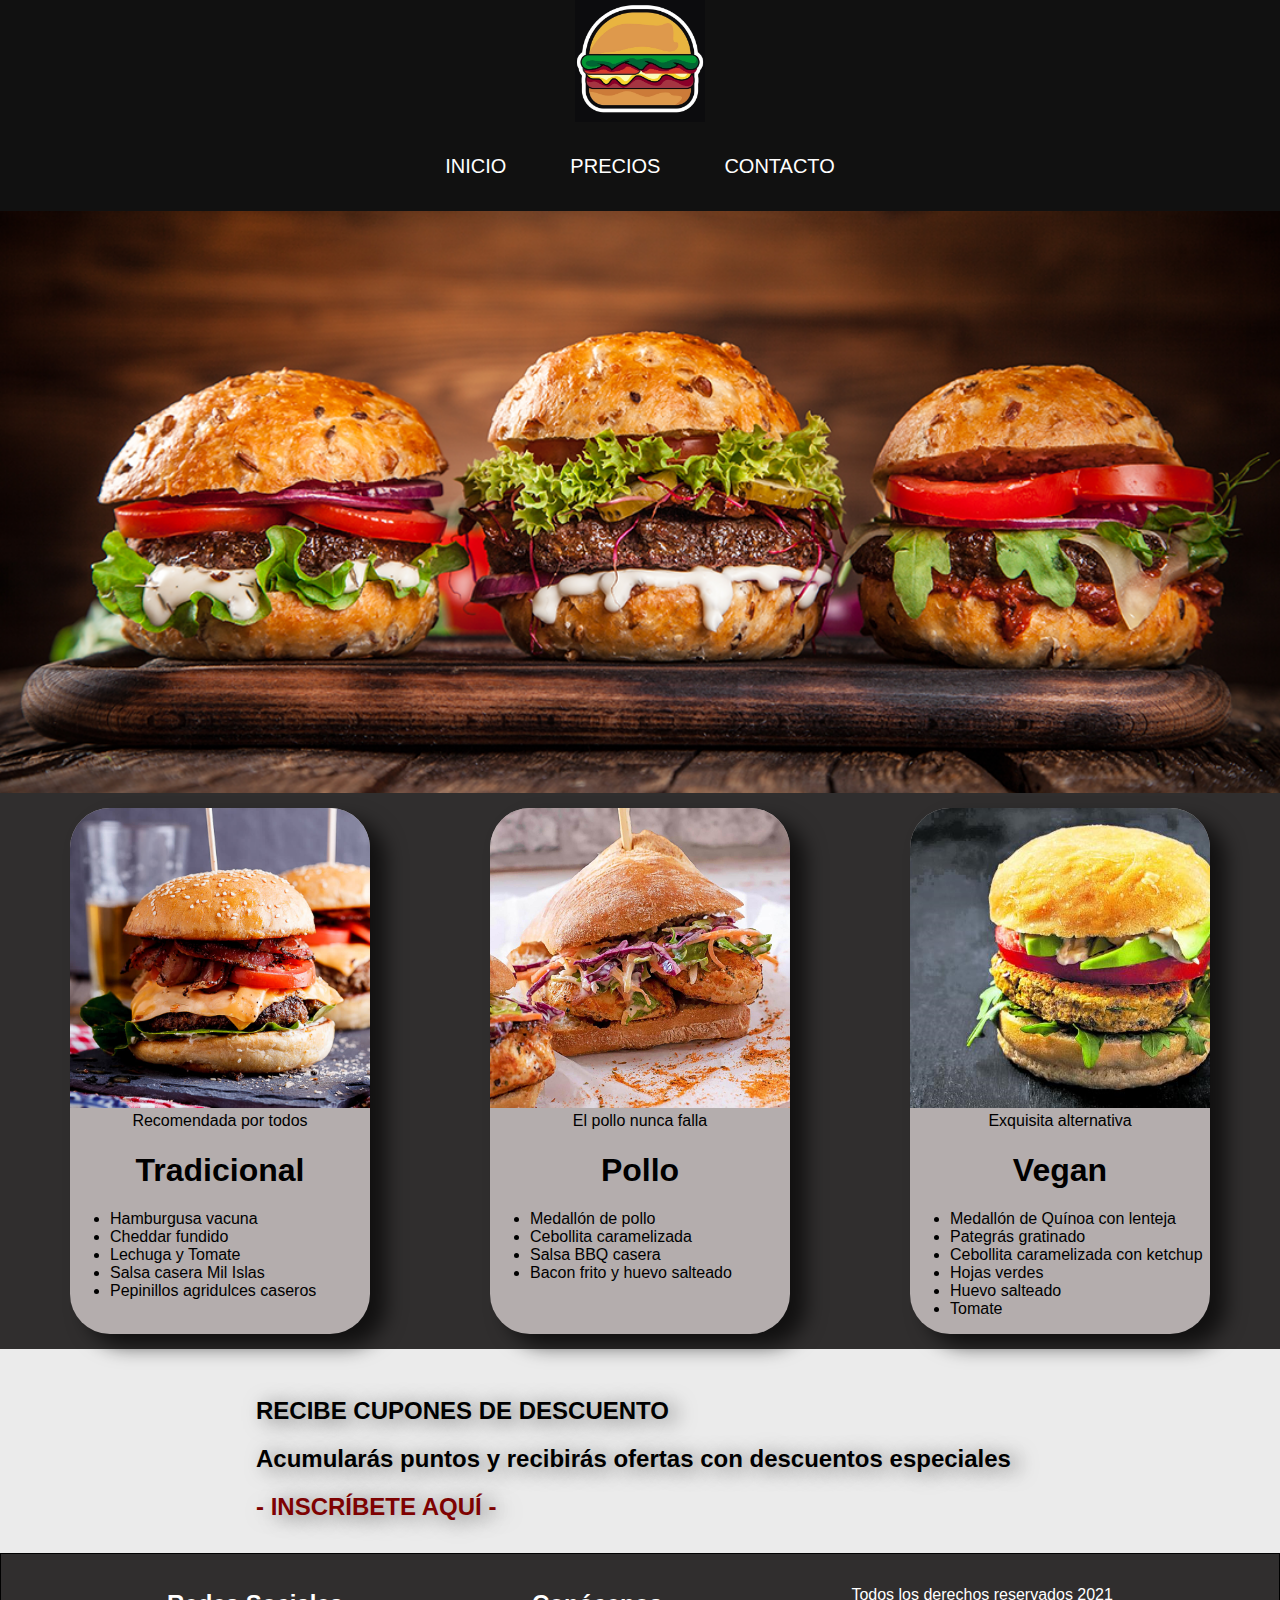
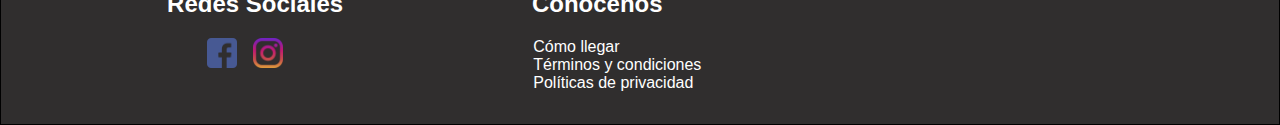
<file: index.html>
<!DOCTYPE html>
<html lang="en">

<head>
    <meta charset="UTF-8">
    <meta http-equiv="X-UA-Compatible" content="IE=edge">
    <meta name="viewport" content="width=device-width, initial-scale=1.0">
    <link rel="stylesheet" type="text/css" href="css/style.css">
    <title>Burger</title>
</head>

<body>
    <header>
        <div class="primero">
            <a href="index.html"><img class="iconoLogo" src="images/iconologo.jpg" alt="icono"></a>
        </div>

        <div class="menu_bar">
            <a id="btn-menu" class="class-btn-menu"><img src="images/menu-display.png" alt=""></a>
            <nav class="barra">
                <ul>
                    <li><a href="index.html">Inicio</a></li>
                    <li><a href="precios.html">Precios</a></li>
                    <li><a href="contacto.html">Contacto</a></li>
                </ul>
            </nav>
        </div>

        <div>
            <a href="index.html"><img class="imagenLogo" src="images/hamburger.png" alt="burger" /></a>
        </div>
    </header>

    <section class="principal">
        <article class="pedidos">
            <figure>
                <img class="imagenPedidos" src="images/traditionalburger.jpg" alt="traditional" />
                <figcaption>Recomendada por todos</figcaption>
            </figure>
            <h1>Tradicional</h1>
            <ul>
                <li>Hamburgusa vacuna</li>
                <li>Cheddar fundido</li>
                <li>Lechuga y Tomate</li>
                <li>Salsa casera Mil Islas</li>
                <li>Pepinillos agridulces caseros</li>
            </ul>
        </article>
        <article class="pedidos">
            <figure>
                <img class="imagenPedidos" src="images/chikk.jpg" alt="pollo" />
                <figcaption>El pollo nunca falla</figcaption>
            </figure>
            <h1>Pollo</h1>
            <ul>
                <li>Medallón de pollo</li>
                <li>Cebollita caramelizada</li>
                <li>Salsa BBQ casera</li>
                <li>Bacon frito y huevo salteado</li>
            </ul>
        </article>
        <article class="pedidos">
            <figure>
                <img class="imagenPedidos" src="images/vegg.jpeg" alt="vegan" />
                <figcaption>Exquisita alternativa</figcaption>
            </figure>
            <h1>Vegan</h1>
            <ul>
                <li>Medallón de Quínoa con lenteja</li>
                <li>Pategrás gratinado </li>
                <li>Cebollita caramelizada con ketchup</li>
                <li>Hojas verdes</li>
                <li>Huevo salteado </li>
                <li>Tomate</li>
            </ul>
        </article>
    </section>

    <section class="cupones">
        <h2>RECIBE CUPONES DE DESCUENTO</h2>
        <h2>Acumularás puntos y recibirás ofertas con descuentos especiales</h2>
        <a href="contacto.html">
            <h2> - INSCRÍBETE AQUÍ - </h2>
        </a>
    </section>

    <footer>
        <div>
            <h2>Redes Sociales</h2>
            <ul class="redes">
                <li class="red"><a href="https://www.facebook.com" target="_blank"><img src="images/redes/facebook.png"
                            alt="Facebook"></a> </li>
                <li class="red"><a href="https://www.Instagram.com" target="_blank"><img
                            src="images/redes/instagram.png" alt="Instagram"></a></li>
            </ul>
        </div>
        <div>
            <h2>Conócenos</h2>
            <ul>
                <li>Cómo llegar</li>
                <li>Términos y condiciones</li>
                <li>Políticas de privacidad</li>
            </ul>
        </div>
        <p>Todos los derechos reservados 2021</p>
    </footer>

    <script text="text/javascript" src="js/main.js"></script>

</body>

</html>
</file>
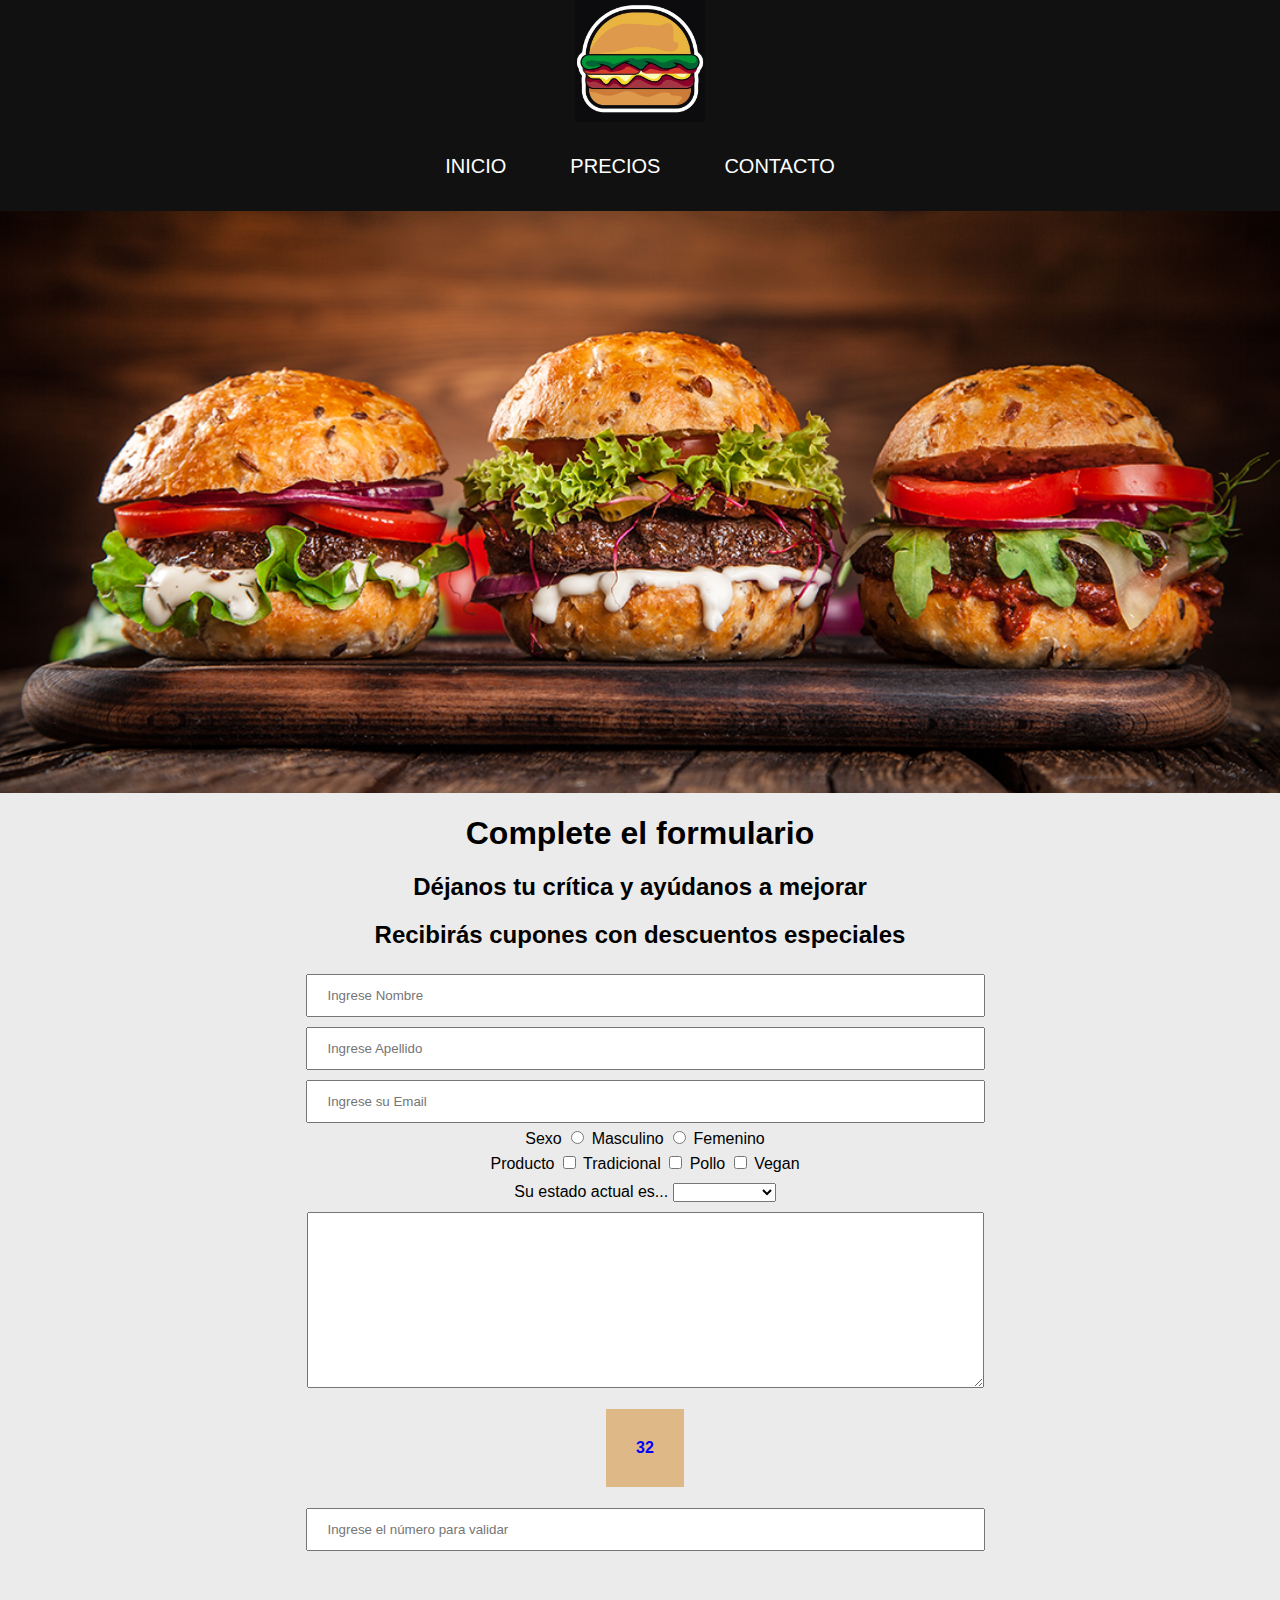
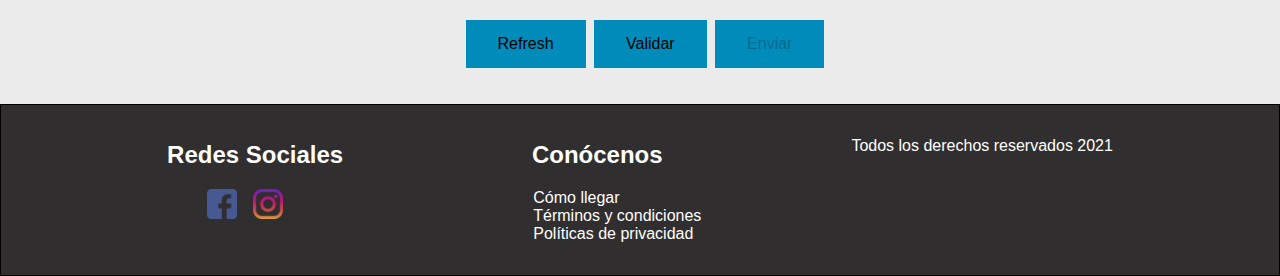
<file: contacto.html>
<!DOCTYPE html>
<html lang="en">

<head>
    <meta charset="UTF-8">
    <meta http-equiv="X-UA-Compatible" content="IE=edge">
    <meta name="viewport" content="width=device-width, initial-scale=1.0">
    <link rel="stylesheet" type="text/css" href="css/style.css">
    <title>Burger - Contacto</title>
</head>

<body>
    <header>
        <div class="primero">
            <a href="index.html"><img class="iconoLogo" src="images/iconologo.jpg" alt="icono"></a>
        </div>

        <div class="menu_bar">
            <a id="btn-menu" class="class-btn-menu"><img src="images/menu-display.png" alt=""></a>
            <nav class="barra">
                <ul>
                    <li><a href="index.html">Inicio</a></li>
                    <li><a href="precios.html">Precios</a></li>
                    <li><a href="contacto.html">Contacto</a></li>
                </ul>
            </nav>
        </div>

        <div>
            <a href="index.html"><img class="imagenLogo" src="images/hamburger.png" alt="burger" /></a>
        </div>

    </header>

    <section>
        <h1>Complete el formulario</h1>
        <h2>Déjanos tu crítica y ayúdanos a mejorar</h2>
        <h2>Recibirás cupones con descuentos especiales</h2>

        <form class="datosContactos" id="form-contacto">

            <input type="text" class="text-contancto" name="nombre" value="" placeholder="Ingrese Nombre" required/>
            <input type="text" class="text-contancto" name="apellido" value="" placeholder="Ingrese Apellido" required/>
            <input type="email" class="text-contancto" name="email" value="" placeholder="Ingrese su Email" />

            <div class="radio-contacto">
                <span>Sexo </span>
                <input type="radio" name="sexo" value="M" id="radio-masculino" />
                <label for="radio-masculino">Masculino</label>
                <input type="radio" name="sexo" value="F" id="radio-femenino" />
                <label for="radio-femenino">Femenino</label>
            </div>

            <div class="checkbox-contacto">
                <span>Producto </span>
                <input type="checkbox" name="tipoHamburguesaT" value="T" />
                <label for="checkbox-tradicional">Tradicional</label>
                <input type="checkbox" name="tipoHamburguesaP" value="P"/>
                <label for="checkbox-pollo">Pollo</label>
                <input type="checkbox" name="tipoHamburguesaV" value="V"/>
                <label for="checkbox-vegan">Vegan</label>
            </div>

            <div class="select-contacto">
                <span>Su estado actual es...</span>
                <select name="estadoCliente">
                    <option value="blanco"></option>
                    <option value="muyenojado">Muy enojado</option>
                    <option value="enojado">Enojado</option>
                    <option value="contento">Contento</option>
                    <option value="muycontento">Muy contento</option>
                </select>
            </div>

            <textarea class="textArea-contacto" name="comentario" cols="50" rows="10" minlength="20" maxlength="500"></textarea>

            <div class="boxRandomNumber">
                <p id=p-randomNumber></p>
            </div>
            <input class="text-contancto" type="text" id="textCaptcha" name="textcaptcha" value=""
                placeholder="Ingrese el número para validar">

            <p id="p-captcha"></p>

            <div>
                <button class="btnContacto" id="btn-refresh"> Refresh</button>
                <button class="btnContacto" id="btn-validarCaptcha"> Validar</button>
                <button class="btnContacto" id="btn-enviar">Enviar</button>
            </div>

        </form>

    </section>

    <footer>
        <div>
            <h2>Redes Sociales</h2>
            <ul class="redes">
                <li class="red"><a href="https://www.facebook.com" target="_blank"><img src="images/redes/facebook.png"
                            alt="Facebook"></a> </li>
                <li class="red"><a href="https://www.Instagram.com" target="_blank"><img
                            src="images/redes/instagram.png" alt="Instagram"></a></li>
            </ul>
        </div>
        <div>
            <h2>Conócenos</h2>
            <ul>
                <li>Cómo llegar</li>
                <li>Términos y condiciones</li>
                <li>Políticas de privacidad</li>
            </ul>
        </div>
        <p>Todos los derechos reservados 2021</p>
    </footer>

    <script text="text/javascript" src="js/main.js"></script>
    <script text="text/javascript" src="js/contacto.js"></script>

</body>

</html>
</file>
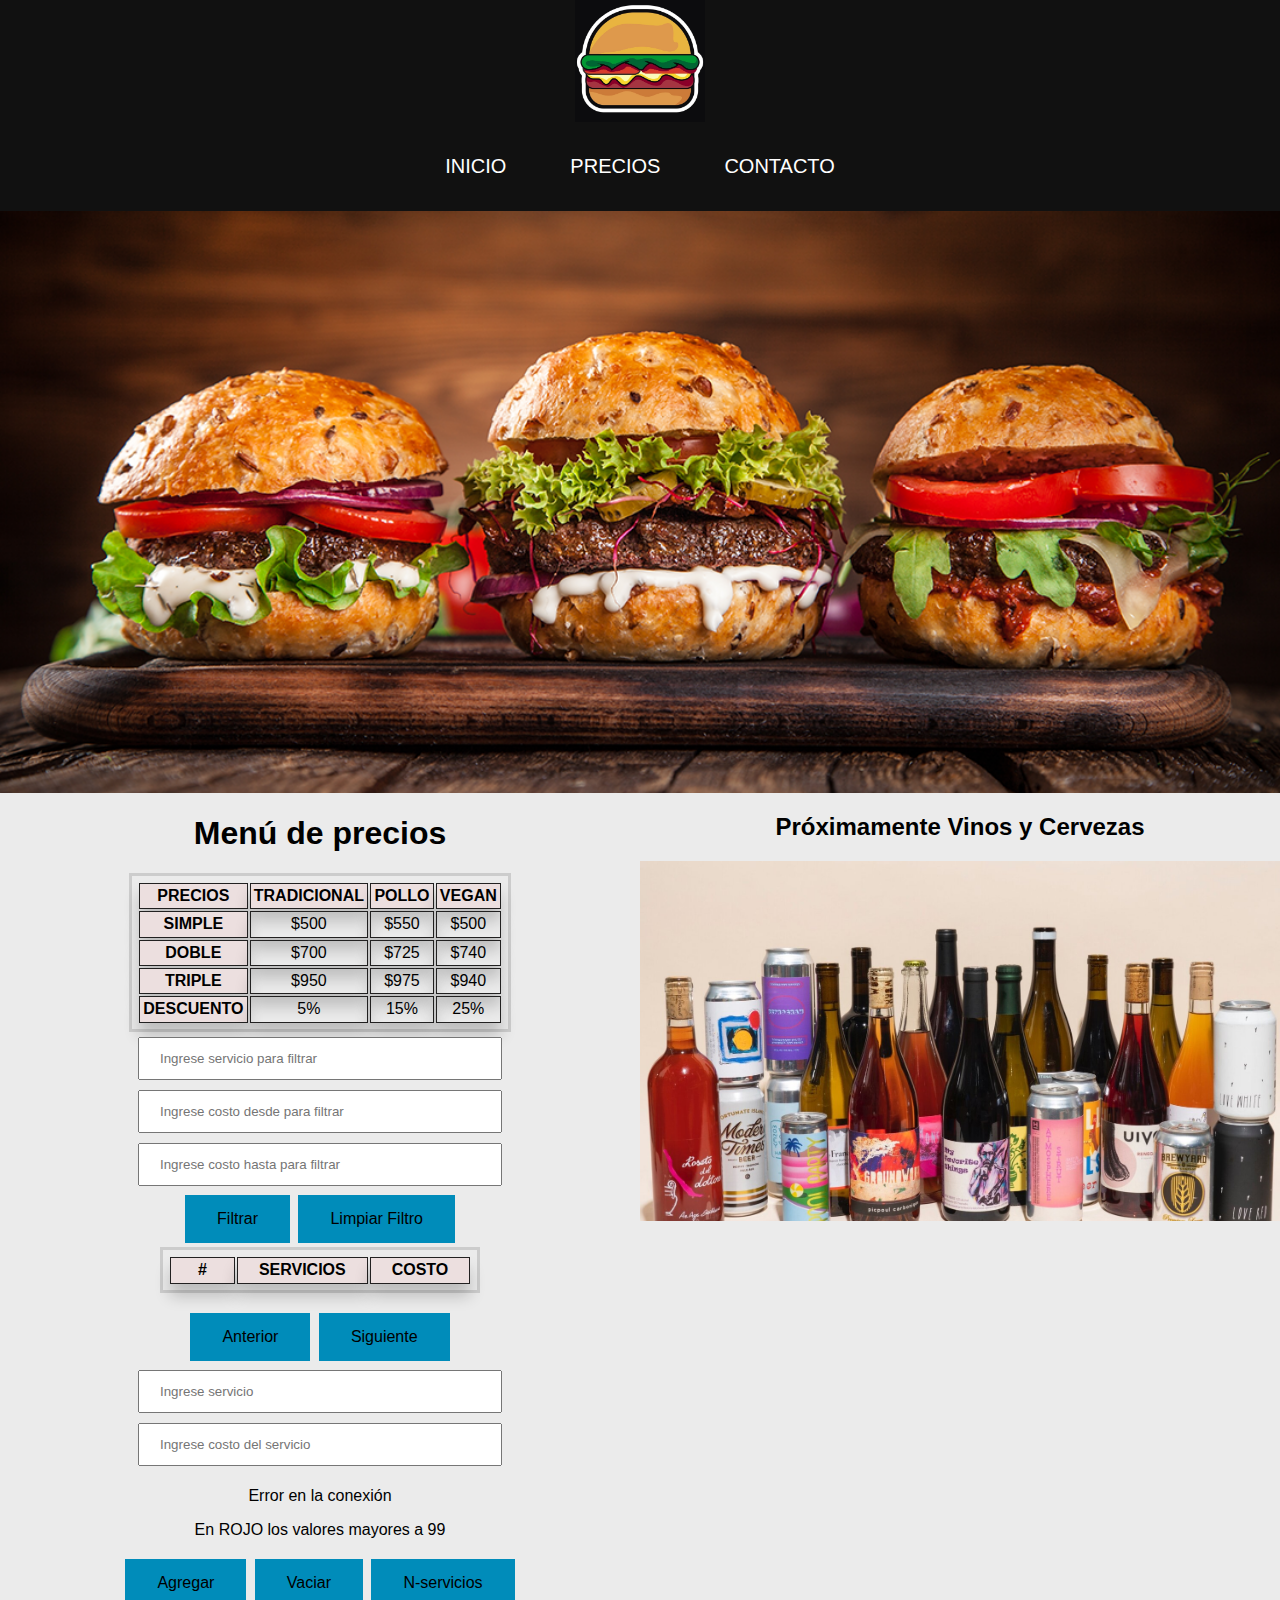
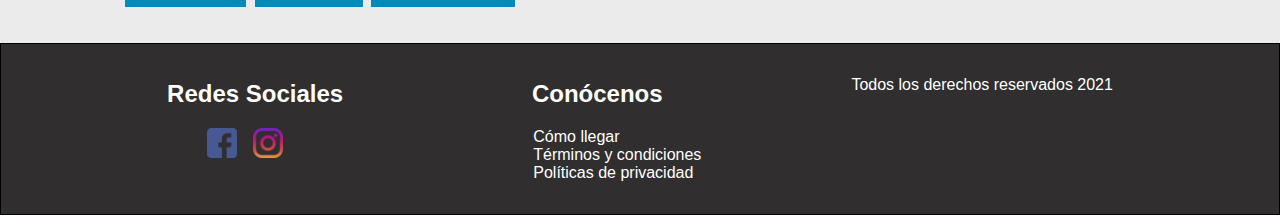
<file: precios.html>
<!DOCTYPE html>
<html lang="en">

<head>
    <meta charset="UTF-8">
    <meta http-equiv="X-UA-Compatible" content="IE=edge">
    <meta name="viewport" content="width=device-width, initial-scale=1.0">
    <link rel="stylesheet" type="text/css" href="css/style.css">
    <title>Burger - Precios</title>
</head>

<body id="body-precios">
    <header id="header-precios">
        <div class="primero">
            <a href="index.html"><img class="iconoLogo" src="images/iconologo.jpg" alt="icono"></a>
        </div>

        <div class="menu_bar">
            <a id="btn-menu" class="class-btn-menu"><img src="images/menu-display.png" alt=""></a>
            <nav class="barra">
                <ul>
                    <li><a href="index.html">Inicio</a></li>
                    <li><a href="precios.html">Precios</a></li>
                    <li><a href="contacto.html">Contacto</a></li>
                </ul>
            </nav>
        </div>

        <div>
            <a href="index.html"><img class="imagenLogo" src="images/hamburger.png" alt="burger" /></a>
        </div>

    </header>

    <section id="section-precios">
        <div id="div-precios-completo" class="div-tabla">
            <table>
                <h1>Menú de precios</h1>
                <thead>
                    <th>Precios</th>
                    <th>Tradicional</th>
                    <th>Pollo</th>
                    <th>Vegan</th>
                </thead>
                <tbody>
                    <tr>
                        <th>Simple</th>
                        <td>$500</td>
                        <td>$550</td>
                        <td>$500</td>
                    </tr>
                    <tr>
                        <th>Doble</th>
                        <td>$700</td>
                        <td>$725</td>
                        <td>$740</td>
                    </tr>
                    <tr>
                        <th>Triple</th>
                        <td>$950</td>
                        <td>$975</td>
                        <td>$940</td>
                    </tr>
                <tfoot>
                    <th>Descuento</th>
                    <td>5%</td>
                    <td>15%</td>
                    <td>25%</td>
                </tfoot>
                </tbody>
            </table>
        </div>

        <div id="div-precios-reducido" class="div-tabla">
            <table>
                <h1>Menú de precios</h1>
                <thead>
                    <th>$</th>
                    <th>Trad.</th>
                    <th>Pollo</th>
                    <th>Vegan</th>
                </thead>
                <tbody>
                    <tr>
                        <th>Simple</th>
                        <td>$500</td>
                        <td>$550</td>
                        <td>$500</td>
                    </tr>
                    <tr>
                        <th>Doble</th>
                        <td>$700</td>
                        <td>$725</td>
                        <td>$740</td>
                    </tr>
                    <tr>
                        <th>Triple</th>
                        <td>$950</td>
                        <td>$975</td>
                        <td>$940</td>
                    </tr>
                <tfoot>
                    <th>Desc. %</th>
                    <td>5%</td>
                    <td>15%</td>
                    <td>25%</td>
                </tfoot>
                </tbody>
            </table>
        </div>
        
        <input id="input-filtro-servicio" type="text" class="text-contancto" value="" placeholder="Ingrese servicio para filtrar" />
        <input id="input-filtro-costo-desde" type="number" class="text-contancto" value="" placeholder="Ingrese costo desde para filtrar" />
        <input id="input-filtro-costo-hasta" type="number" class="text-contancto" value="" placeholder="Ingrese costo hasta para filtrar" />
        <div>
            <button id="btn-filtrar" class="btnContacto">Filtrar</button>
            <button id="btn-limpiar-filtro" class="btnContacto">Limpiar Filtro</button>
        </div>
        
        <div class="div-tabla">
            <table>
                <thead>
                    <th>#</th>
                    <th>Servicios</th>
                    <th>Costo</th>
                </thead>
                <tbody id="id-boby-servicios">
                </tbody>
            </table>
        </div>

        <div>
            <p id="id-paginado"></p>
            <button id="btn-anterior" class="btnContacto">Anterior</button>
            <button id="btn-siguiente" class="btnContacto">Siguiente</button>
        </div>

        <form>
            <input id="input-tabla-servicio" type="text" class="text-contancto" name="tabla-servicio" value=""
                placeholder="Ingrese servicio" />
            <input id="input-tabla-costo" type="number" class="text-contancto" name="tabla-costo" value=""
                placeholder="Ingrese costo del servicio" />
            <p id="p-valor-tabla-requerido"></p>
            <p id="p-tabla-nota-aviso"></p>
            <div>
                <button class="btnContacto" id="btn-agregar-servicio">Agregar</button>
                <button class="btnContacto" id="btn-vaciar-tabla">Vaciar</button>
                <button class="btnContacto" id="btn-cant-ingresos">N-servicios</button>
            </div>
        </form>
    </section>

    <aside id="aside-precios">
        <h2>Próximamente Vinos y Cervezas</h2>
        <a href=""><img class="imagenLogo" src="images/bebidas.jpg" alt="bebidas" /></a>
    </aside>

    <footer id="footer-precios">
        <div>
            <h2>Redes Sociales</h2>
            <ul class="redes">
                <li class="red"><a href="https://www.facebook.com" target="_blank"><img src="images/redes/facebook.png"
                            alt="Facebook"></a> </li>
                <li class="red"><a href="https://www.Instagram.com" target="_blank"><img
                            src="images/redes/instagram.png" alt="Instagram"></a></li>
            </ul>
        </div>
        <div>
            <h2>Conócenos</h2>
            <ul>
                <li>Cómo llegar</li>
                <li>Términos y condiciones</li>
                <li>Políticas de privacidad</li>
            </ul>
        </div>
        <p>Todos los derechos reservados 2021</p>
    </footer>

    <script text="text/javascript" src="js/main.js"></script>
    <script text="text/javascript" src="js/precios.js"></script>

</body>

</html>
</file>
<file: css/style.css>
html{
       font-family:sans-serif, 'Gill Sans', 'Gill Sans MT', 'Trebuchet MS', sans-serif;
}

body{
    background: rgb(235, 235, 235);
    margin: 0px;
    text-align: center;
}

.primero, .menu_bar{
    background-color: rgb(17, 17, 17);
}

.menu_bar{
    text-align: left;
}

.iconoLogo{
    display: block;
    margin: auto;
    max-width: 130px;
    height: auto;
}

.class-btn-menu{
    margin: 0;
    margin-left: 10px;    
}

.barra{
    padding-top: 1px;
    padding-bottom: 1px;
    display: none;
}

.barra ul{
    display: flex;
    flex-direction: column;
    align-items: flex-start;    
}

.barra.barraVisible{
    display: block;
}

.barra li{
    list-style: none;
    text-transform: uppercase;
    margin: 1em;
    color:white;
    padding: 1em;
}

.barra a{
    font-size: 0.8em;
    text-decoration: none;
    color: white;
}

.barra li:hover {
    background: rgb(102, 101, 101);
}

.imagenLogo{
    display:block;
    width: 100%;
    margin:auto;
}

.principal{
    background-color: rgb(48, 46, 46);
    display: flex;
    flex-wrap: wrap;
    justify-content: space-around;
    padding: 10px;
}

.pedidos{
    background-color:  rgb(180, 173, 173);
    margin: 5px;
    border: 2px transparent;
    border-radius: 40px;
    box-shadow: 16px 12px 20px 0px rgb(0 0 0 / 65%);
    overflow: hidden;
}

.pedidos li{    
    text-align: left;
}

.pedidos figure{
    margin: auto;
}

.imagenPedidos{
    height: 300px;
    width: 300px;
}

.cupones{
    height: auto;
    text-align: left;
    padding-left: 20%;
    margin-top: 3em;
    text-decoration: none;
    text-shadow: 8px 3px 20px rgb(0 0 0 / 60%);
}

.cupones a{
    text-decoration: none;
    color: rgb(126, 2, 2);
}

#div-precios-completo {
    display: none;
}

#div-precios-reducido{
    display: block;
}

.div-tabla table{
    max-width: 50%;
    border: .2em solid #ccc;
    padding: .3em;
    margin: auto;
}

.div-tabla th, .div-tabla td{
    padding: .2em;
    border: .1em solid rgb(34, 33, 33);    
    box-shadow: 0 12px 16px rgb(0 0 0 / 20%);
}

.div-tabla th{
    text-transform: uppercase;
    background: rgb(74, 121, 190);margin: 1em;
    background-color: rgb(236, 223, 223);
    width: 10%;
}

.row-servicio{
    background: #d4e4e9;    
}

.datosContactos{
    display: flex;
    align-items: center;
    flex-direction: column;
    padding-left: 10px ;
}

.text-contancto, .textArea-contacto {
    width: 50%;
    padding: 12px 20px;
}

.text-contancto, .checkbox-contacto, .select-contacto, .textArea-contacto{
    margin-top: 5px;
    margin-bottom: 5px;
}

.boxRandomNumber{
    width: 50%;
    display: flex;
    flex-direction: row;
    justify-content: center;    
}

.randomNumber{
    font-weight: bold;
    color: blue;
    padding: 30px;
    background: burlywood;
}

.btnContacto{
    background-color: #008CBA;
    border: none;
    padding: 15px 32px;
    text-decoration: none;    
    font-size: 16px;
    margin: 4px 2px;
    cursor: pointer;
}

.btnFila{
    background-color: #6091a0;
    border: none;
    text-decoration: none;    
    cursor: pointer;
}

#p-captcha{
    padding: 10px;
    font-size: 20px;
}

.captchaOk{
    background: green;
}

.captchaError{
    background: red;
}

.captchaOriginal{
    background: cornflowerblue;
}

footer{
    display: flex;
    flex-wrap: wrap;
    justify-content: space-evenly;
    color:white;
    border: solid 1px black;
    padding: 1em;
    margin-top: 2em;
    background-color: rgb(48, 46, 46);
}

footer li{
    list-style: none;
    text-align: left;
}

.redes{
    display: flex;
}

.red{
    list-style: none;
    color: white;
    text-transform: uppercase;
}

.red img {
    margin-right: 1em;
    width:30px;
    height:30px;
}

.tabla-valor-superior{
    background: red;
}

@media only screen and (min-width: 480px){

    .class-btn-menu {
       display: none;
    }

    .barra{
        display: block;
    }
    
    .barra a{
        font-size: 20px;        
    }

    .barra ul{
        flex-direction: row;
        justify-content: center;
        margin: auto;
        padding-inline-start: 0;
    }

    #div-precios-completo {
        display: block;
    }

    #div-precios-reducido{
        display: none;
    }
    
}

@media only screen and (min-width: 900px){

    #header-precios{
        grid-area: header;
    }
    #footer-precios{
        grid-area: footer;
    }
    #section-precios{
        grid-area: section;
    }
    #aside-precios{
        grid-area: aside;
    }
    
    #body-precios{
        display: grid;
        grid-template-columns: 1fr 1fr;
        grid-template-areas: 
            "header header"
            "section aside"
            "footer footer"
        ;
    }
    
}
</file>
